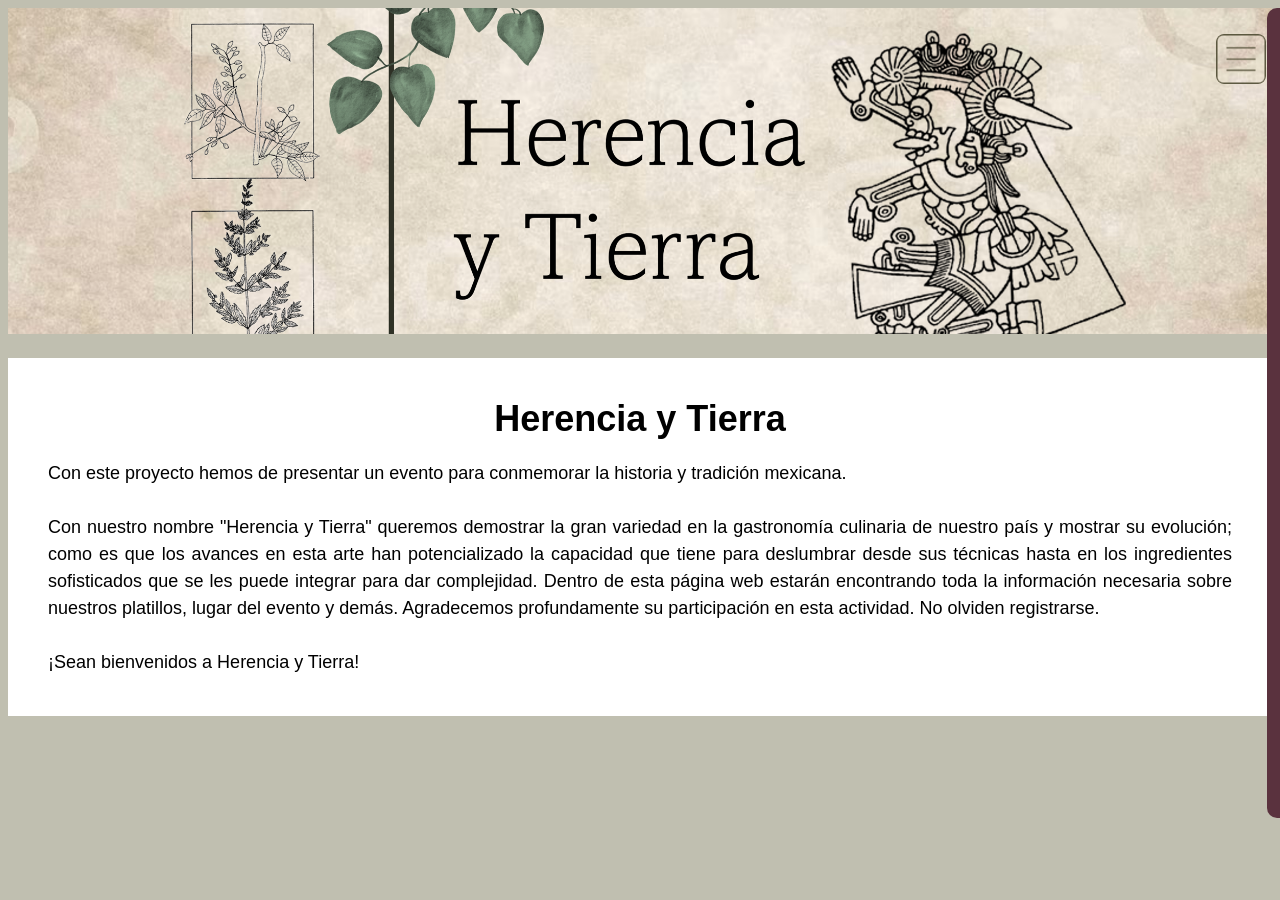
<file: index.html>
<!DOCTYPE html>
<html>
    <head>
        <title>Herencia y Tierra</title>
        <meta charset="UTF-8">
        <meta name="viewport" content="width=device-width, initial-scale=1">
        <link rel="stylesheet" href="./style.css">
    </head>
    <body style="display: flex; flex-direction: column; background-color: #C0BFB0; overflow-x: hidden; align-items: center; zoom: 100%;">
        <div id="fondo" style="display: flex; flex-direction: column; width: 100%; justify-items: center;">
            <div id = "imagen"></div>
        </div>
        <div id = "container">
            <div style="margin: 20px">
                <h1>Herencia y Tierra</h1> <!--titulo del evento-->
                <p>Con este proyecto hemos de presentar un evento para conmemorar la historia y tradición mexicana. <br><br>
                Con nuestro nombre "Herencia y Tierra" queremos demostrar la gran variedad en la gastronomía culinaria de nuestro país y 
                mostrar su evolución; como es que los avances en esta arte han potencializado la capacidad que tiene para deslumbrar 
                desde sus técnicas hasta en los ingredientes sofisticados que se les puede integrar para dar complejidad.
                Dentro de esta página web estarán encontrando toda la información necesaria sobre nuestros platillos, lugar del evento y demás.
                Agradecemos profundamente su participación en esta actividad. No olviden registrarse.<br><br> ¡Sean bienvenidos a Herencia y Tierra!
                </p> <!--informacion del evento-->
            </div>
        </div>
        <button id = "tres-barras"></button>
        <div id = "barra">
                <a href="./index.html" class="paginas">Inicio</a>
                <a href="./informacion.html" class="paginas">Información</a>
                <a href="./registro.html" class="paginas">Registro</a>
        </div>
        <script src="./inicio.js"></script>        
    </body>
</html>
</file>
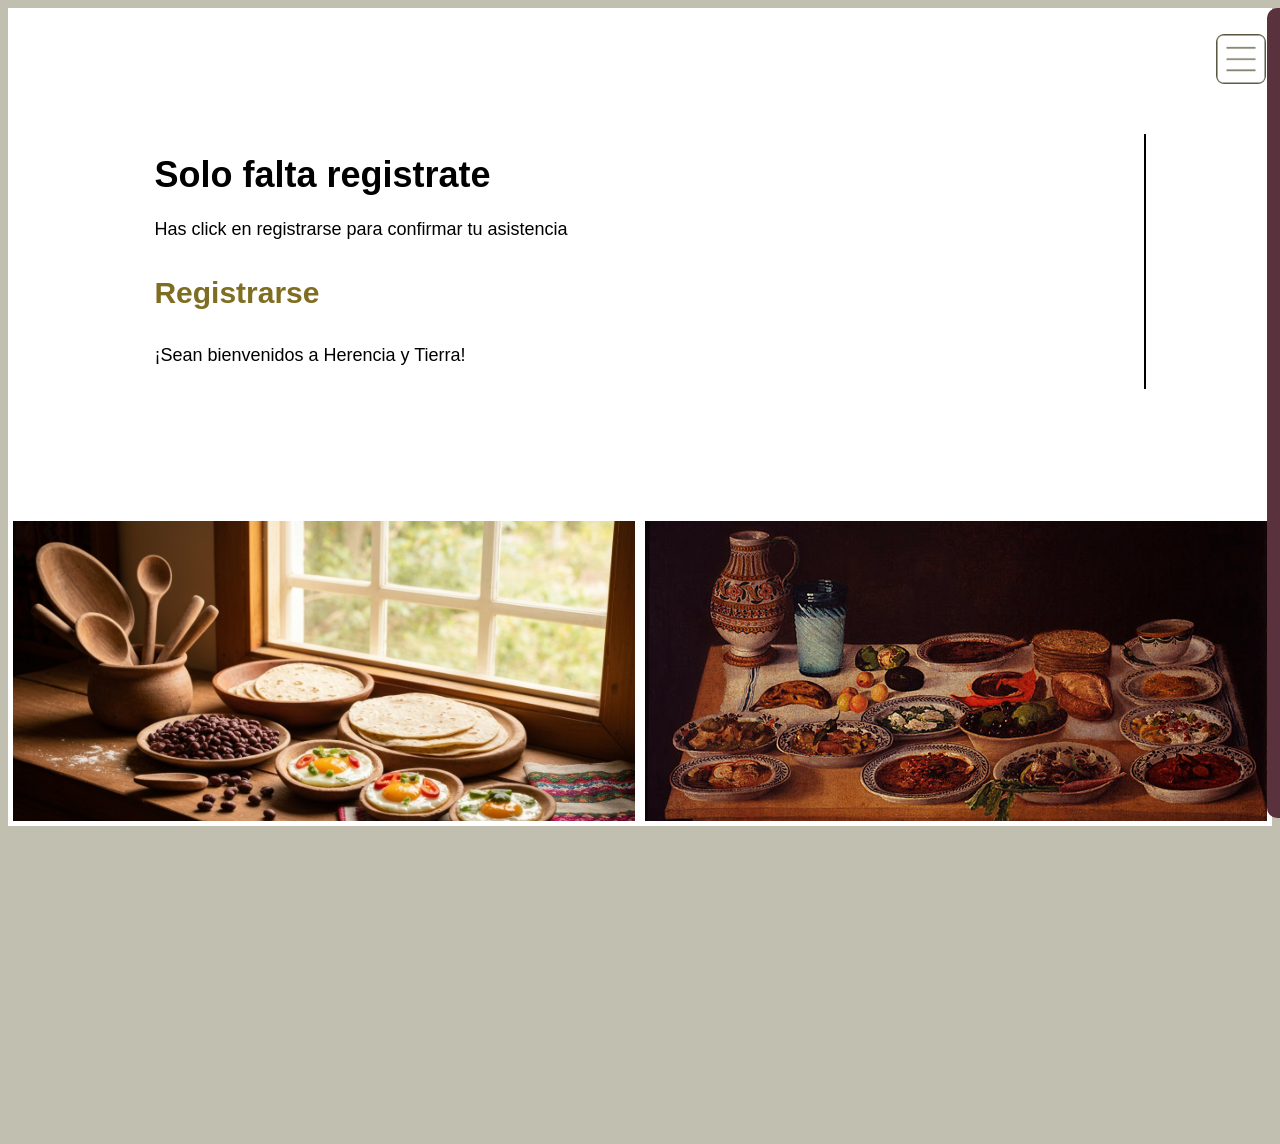
<file: registro.html>
<!DOCTYPE html>
<html>
    <head>
        <title>Herencia y Tierra</title>
        <meta charset="UTF-8">
        <meta name="viewport" content="width=device-width, initial-scale=1">
        <link rel="stylesheet" href="./style.css">
    </head>
    <body style="display: flex; flex-direction: column; background-color: #C0BFB0; overflow-x: hidden; align-items: center">
        <div id = "container">
            <button id = "tres-barras"></button>
            <div style="margin: 10%; border-right: 2px solid black;">
                <h1 style="text-align: start;">Solo falta registrate</h1>
                <p>Has click en registrarse para confirmar tu asistencia<br><br>
                <a href="https://forms.gle/sPwFuMca5W6KX1Ko6"
                 style="font-family:Verdana, Geneva, Tahoma, sans-serif; font-size: 30px; color: rgb(127, 110, 33); font-weight: bold; text-decoration: none;">Registrarse</a>
                <br><br> ¡Sean bienvenidos a Herencia y Tierra!
                </p> <!--informacion del evento-->
            </div>
            <div style="display: flex; position: relative; flex-direction: row;">
            <div id="imagenRegistro1"></div>
            <div id="imagenRegistro2"></div>
        </div>
        </div>
        <div style="display: flex; position: relative; flex-direction: row;">
            <div id="imagenRegistro1"></div>
            <div id="imagenRegistro2"></div>
        </div>
        <div id = "barra">
                <a href="./index.html" class="paginas">Inicio</a>
                <a href="./informacion.html" class="paginas">Información</a>
                <a href="./registro.html" class="paginas">Registro</a>
        </div>
        <script src="./inicio.js"></script>        
    </body>
</html>
</file>
<file: style.css>
@media(min-width: 700px){
@keyframes moveRight {
    from {
        left: 93%;
    }
    to {
        left: 66%;
    }
}

@keyframes moveLeft {
    from {
        left: 66%;
    }
    to {
        left: 93%;
    }
}

@keyframes moveRightB {
    from {
        left: 99%;
    }
    to {
        left: 72%;
    }
}

@keyframes moveLeftB {
    from {
        left: 72%;
    }
    to {
        left: 99%;
    }
}


@keyframes barrido {
    to {transform: translateX(100%);}
}


h2.subtitulo-seccion { font-size: 2rem; }


p{
    font-family:'Segoe UI', Tahoma, Geneva, Verdana, sans-serif;
    font-size: 18px;
    color: black;
    margin: 20px;
    text-align: justify;
    line-height: 1.5;
}

h1{
    font-family: 'Segoe UI', Tahoma, Geneva, Verdana, sans-serif;
    font-size: 36px;
    color: black;
    margin: 20px;
    text-align: center;
}

h2{
    font-family: 'Segoe UI', Tahoma, Geneva, Verdana, sans-serif;
    font-size: 24px;
    color: black;
    margin: 20px;

}

#imagenRegistro1{
    display: flex; 
    position: relative;
    overflow: hidden;
    justify-self: center;
    width: 100%;
    height: 300px;
    background-size: cover;
    background-repeat: no-repeat;
    background-image: url("./iconos/comida.png");
    transition: none;
    margin: 5px;
}
#imagenRegistro2{
    display: flex; 
    position: relative;
    overflow: hidden;
    justify-self: center;
    width: 100%;
    height: 300px;
    background-size: cover;
    background-repeat: no-repeat;
    background-image: url("./iconos/comida2.png");
    transition: none;
     margin: 5px;
}

#imagenRegistro1::after{
    content: "";
    position: absolute;
    background-color: #5a323e;
    animation: barrido 2s forwards;
    inset: 0;
}

#imagenRegistro2::after{
    content: "";
    position: absolute;
    background-color: #5a323e;
    animation: barrido 2s forwards;
    inset: 0;
}

#imagen{
    position: relative;
    overflow: hidden;
    display: flex;
    height: 350px;
    background-image: url("./fondo.1.png");
    background-size: contain;
    background-repeat: no-repeat;
    transition: none;
}

#imagen::after{
    content: "";
    position: absolute;
    background-color: #5a323e;
    animation: barrido 2s forwards;
    inset: 0;
}


#titulo{
    display: flex;
    position: absolute;
    height: 60%;
    left: 30%;
    align-self: center
}

#container{
    display: flex;
    position: relative;
    justify-self: center;
    height: auto;
    width: 100%;
    background-color: white;
    flex-direction: column;
}
#tres-barras{
    display: flex;
    position: fixed;
    background-image: url("./iconos/tres-barras.png");
    background-color: rgba(0, 0, 0, 0);
    height: 50px;
    width: 50px;
    margin: 2%;
    background-size: cover;
    border: 0px solid black;
    border-radius: 8px;
    left: 93%

}

#imagenInformacion{
    width: 30;
    position: sticky; 
    width: 55%;
    height: 700px; 
    align-self: baseline; 
    top: -5px;
    background-image: url("./iconos/mexico.png");
    background-size: contain;
}

.iconografia{
    display: flex; 
    align-items: center; 
    flex-direction: column; 
    margin-bottom: 5%;
    margin-right: 20%;
    background-color: #d9d8c8;
    box-shadow: inset 2px 0px 100px rgb(255, 250, 225);
}


#barra{
    display: flex;
    position: fixed; 
    left: 99%;
    width: 50%; 
    height: 90%; 
    background-color: #5a323e;
    border-radius: 10px;
    color: white;
    flex-direction: column;
}

.paginas{
    display: flex;
    color: rgba(141, 141, 141, 0.596);
    font-family:Georgia, 'Times New Roman', Times, serif;
    font-size: 24px;
    padding: 20px;
    margin: 20px;
    border-top: 2px solid rgba(141, 141, 141, 0.596);
    border-bottom: 2px solid rgba(141, 141, 141, 0.596);
    text-decoration: none;
}


.text_{
    margin: 20px
}

.iconos_text{
    background-color: white; 
    padding: 20px
}

.icon_box{
    position: relative;
    overflow: hidden;
    border: 0px solid transparent;
    flex-direction: row; 
    justify-content: flex-end;
    margin-bottom: 10px;
    background-color: white;
    transition: none;
    right: 50px;
    border-left: 2px solid black;
}


.icon_box::after{
    content: "";
    position: absolute;
    inset: 0;
    background-color: #5a323e;
    animation: barrido 2s forwards;

}

#fecha:hover{
    background-color: #ece9bc;
}
#hora:hover{
    background-color: #a6c39b;
}
#traje:hover{
    background-color: #cfcdcd;
}
#lugar:hover{
    background-color: #b5d8d6;
}


}








@media(max-width: 700px){
@keyframes moveRight {
    from {
        left: 80%;
    }
    to {
        left: 47%;
    }
}

@keyframes moveLeft {
    from {
        left: 47%;
    }
    to {
        left: 80%;
    }
}

@keyframes moveRightB {
    from {
        left: 95%;
    }
    to {
        left: 62%;
    }
}

@keyframes moveLeftB {
    from {
        left: 62%;
    }
    to {
        left: 95%;
    }
}

@keyframes barrido {
    to {transform: translateX(100%);}
}


h2.subtitulo-seccion { font-size: 2rem; }


p{
    font-family:'Segoe UI', Tahoma, Geneva, Verdana, sans-serif;
    font-size: 18px;
    color: black;
    margin: 20px;
    text-align: justify;
    line-height: 1.5;
}

h1{
    font-family: 'Segoe UI', Tahoma, Geneva, Verdana, sans-serif;
    font-size: 36px;
    color: black;
    margin: 20px;
    text-align: center;
}

h2{
    font-family: 'Segoe UI', Tahoma, Geneva, Verdana, sans-serif;
    font-size: 24px;
    color: black;
    margin: 20px;

}

#imagenRegistro1{
    display: flex; 
    position: relative;
    overflow: hidden;
    justify-self: center;
    width: 100%;
    height: 300px;
    background-size: cover;
    background-repeat: no-repeat;
    background-image: url("./iconos/comida.png");
    transition: none;
    margin: 5px;
}
#imagenRegistro2{
    display: flex; 
    position: relative;
    overflow: hidden;
    justify-self: center;
    width: 100%;
    height: 300px;
    background-size: cover;
    background-repeat: no-repeat;
    background-image: url("./iconos/comida2.png");
    transition: none;
     margin: 5px;
}

#imagenRegistro1::after{
    content: "";
    position: absolute;
    background-color: #5a323e;
    animation: barrido 2s forwards;
    inset: 0;
}

#imagenRegistro2::after{
    content: "";
    position: absolute;
    background-color: #5a323e;
    animation: barrido 2s forwards;
    inset: 0;
}

#imagen{
    position: relative;
    overflow: hidden;
    display: flex;
    height: 250px;
    background-image: url("./fondo.2.png");
    background-size: contain;
    background-repeat: no-repeat;
    transition: none;
}

#imagen::after{
    content: "";
    position: absolute;
    background-color: #5a323e;
    animation: barrido 2s forwards;
    inset: 0;
}


#titulo{
    display: flex;
    position: absolute;
    height: 60%;
    left: 30%;
    align-self: center
}

#container{
    display: flex;
    position: relative;
    justify-self: center;
    height: auto;
    width: 100%;
    background-color: white;
    flex-direction: column;
}
#tres-barras{
    display: flex;
    position: fixed;
    background-image: url("./iconos/tres-barras.png");
    background-color: rgba(0, 0, 0, 0);
    height: 50px;
    width: 50px;
    margin: 2%;
    background-size: cover;
    border: 0px solid black;
    border-radius: 8px;
    left: 80%

}

#imagenInformacion{
    display: flex;
    position: sticky; 
    width: 200%;
    height: 700px;
    align-self: baseline; 
    top: -5px;
    background-image: url("./iconos/mexico.png");
    background-size: contain;

}

.iconografia{
    display: flex; 
    align-items: center; 
    flex-direction: column; 
    margin-bottom: 5%;
    margin-right: 10%;
    background-color: #d9d8c8;
    box-shadow: inset 2px 0px 100px rgb(255, 250, 225);
}


#barra{
    display: flex;
    position: fixed; 
    left: 95%;
    width: 50%; 
    height: 90%; 
    background-color: #5a323e;
    border-radius: 10px;
    color: white;
    flex-direction: column;
}

.paginas{
    display: flex;
    color: rgba(141, 141, 141, 0.596);
    font-family:Georgia, 'Times New Roman', Times, serif;
    font-size: 24px;
    padding: 20px;
    margin: 20px;
    border-top: 2px solid rgba(141, 141, 141, 0.596);
    border-bottom: 2px solid rgba(141, 141, 141, 0.596);
    text-decoration: none;
}


.text_{
    margin: 20px
}

.iconos_text{
    background-color: white; 
    padding: 20px
}

.icon_box{
    position: relative;
    overflow: hidden;
    border: 0px solid transparent;
    flex-direction: row; 
    justify-content: flex-end;
    margin-bottom: 10px;
    background-color: white;
    transition: none;
    right: 50px;
    border-left: 2px solid black;
}


.icon_box::after{
    content: "";
    position: absolute;
    inset: 0;
    background-color: #5a323e;
    animation: barrido 2s forwards;

}

#fecha:hover{
    background-color: #ece9bc;
}
#hora:hover{
    background-color: #a6c39b;
}
#traje:hover{
    background-color: #cfcdcd;
}
#lugar:hover{
    background-color: #b5d8d6;
}
}
</file>
